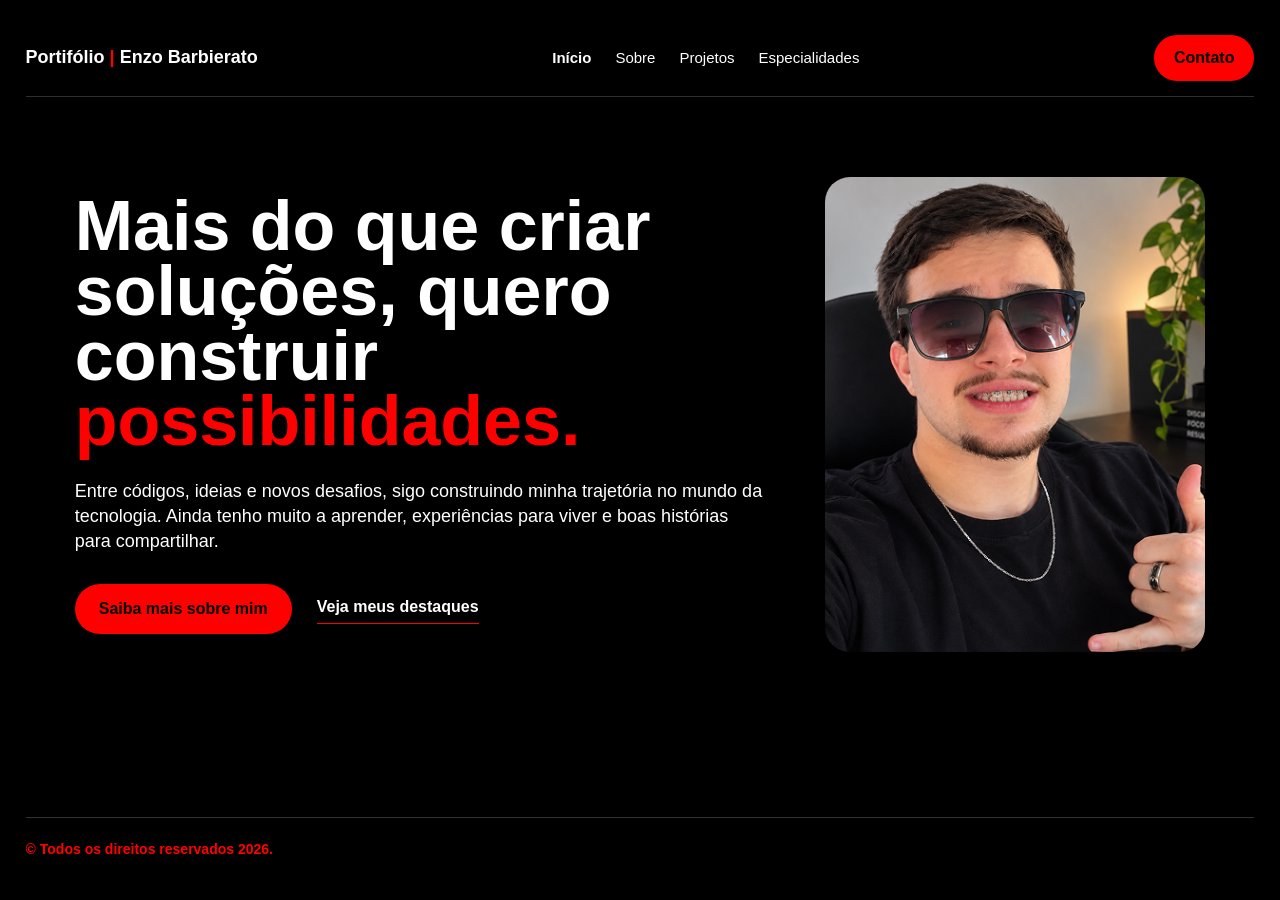
<file: index.html>
<!DOCTYPE html>
<html lang="pt-br">
<head>
    <meta charset="UTF-8">
    <meta name="viewport" content="width=device-width, initial-scale=1.0">
    <link rel="stylesheet" href="/styles/base.css">
    <link rel="stylesheet" href="/styles/index.css">
    <title>Início | Enzo Barbierato</title>
</head>
<body>
    <header class="cabecalho">
        <div class="conteudo-cabecalho">
            <a href="index.html" class = "nome-site">
                Portifólio <span>|</span> Enzo Barbierato
            </a>

            <nav class="menu-principal" aria-label="menu-principal">
                <ul>
                    <li><a href="index.html" aria-current="page">Início</a></li>
                    <li><a href="pages/sobre.html">Sobre</a></li>
                    <li><a href="pages/projetos.html">Projetos</a></li>
                    <li><a href="pages/especialidades.html">Especialidades</a></li>
                </ul>
            </nav>

            <a href="pages/contato.html" class="botao-contato">
                Contato
            </a>
        </div>
    </header>


    <main id="conteudo">
        <section class="inicio">
            <div class="conteudo-inicio">

                <div class="apresentacao">
                    <h1>
                        Mais do que criar soluções,
                        quero construir <span>possibilidades.</span>
                    </h1>

                    <p class="descricao-inicio">
                        Entre códigos, ideias e novos desafios,
                        sigo construindo minha trajetória no
                        mundo da tecnologia. Ainda tenho muito
                        a aprender, experiências para viver e
                        boas histórias para compartilhar.
                    </p>

                    <div class="links-inicio">
                        <a href="pages/sobre.html" class="botao-principal">
                            Saiba mais sobre mim
                        </a>

                        <a href="pages/projetos.html" class="link-projetos">
                            Veja meus destaques
                        </a>
                    </div>
                </div>

                <div class="foto-inicio">
                    <img src="img/foto-topo.png" alt="minha-foto">
                </div>

            </div>
        </section>
    </main>

    <footer class="rodape">
        <div class="conteudo-rodape">
            <p>&copy; Todos os direitos reservados 2026.</p>
        </div>
    </footer>

</body>
</html>
</file>
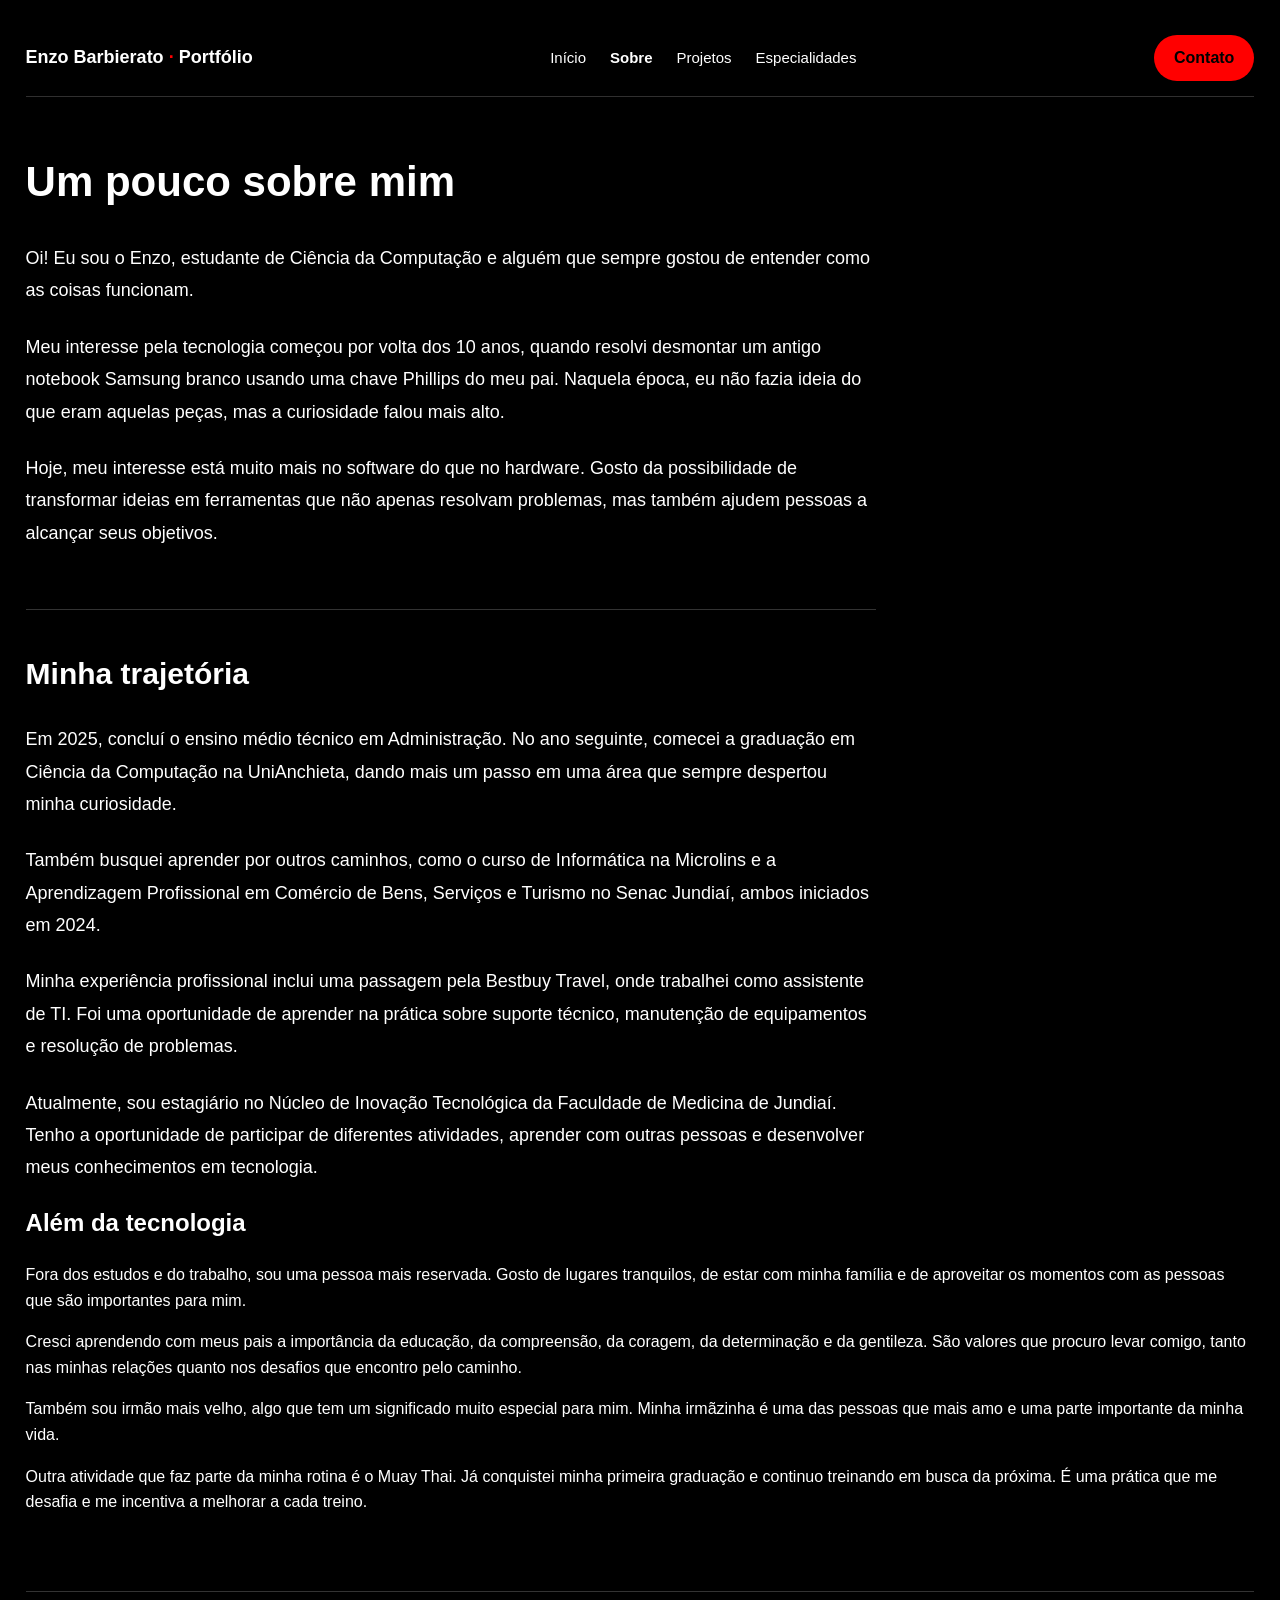
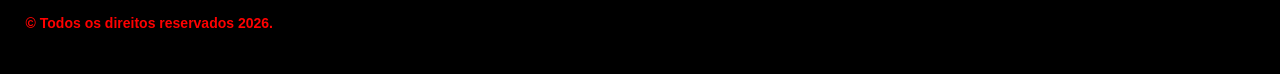
<file: pages/sobre.html>
<!DOCTYPE html>
<html lang="pt-BR">

<head>
    <meta charset="UTF-8">
    <meta name="viewport" content="width=device-width, initial-scale=1.0">
    <meta name="description" content="Conheça um pouco da história e trajetória de Enzo Barbierato.">

    <title>Sobre | Enzo Barbierato</title>

    <link rel="stylesheet" href="/styles/base.css">
    <link rel="stylesheet" href="/styles/sobre.css">
</head>

<body>

    <header class="cabecalho">
        <div class="conteudo-cabecalho">

            <a href="../index.html" class="nome-site">
                Enzo Barbierato <span>·</span> Portfólio
            </a>

            <nav class="menu-principal" aria-label="Menu principal">
                <ul>
                    <li><a href="../index.html">Início</a></li>
                    <li><a href="sobre.html" aria-current="page">Sobre</a></li>
                    <li><a href="projetos.html">Projetos</a></li>
                    <li><a href="especialidades.html">Especialidades</a></li>
                </ul>
            </nav>

            <a href="contato.html" class="botao-contato">
                Contato
            </a>

        </div>
    </header>

    <main>
        <section class="sobre">
            <div class="conteudo-sobre">

                <h1>Um pouco sobre mim</h1>

                <div class="apresentacao-sobre">
                    <p>
                        Oi! Eu sou o Enzo, estudante de Ciência da Computação
                        e alguém que sempre gostou de entender como as coisas
                        funcionam.
                    </p>

                    <p>
                        Meu interesse pela tecnologia começou por volta dos
                        10 anos, quando resolvi desmontar um antigo notebook
                        Samsung branco usando uma chave Phillips do meu pai.
                        Naquela época, eu não fazia ideia do que eram aquelas
                        peças, mas a curiosidade falou mais alto.
                    </p>

                    <p>
                        Hoje, meu interesse está muito mais no software do
                        que no hardware. Gosto da possibilidade de transformar
                        ideias em ferramentas que não apenas resolvam problemas,
                        mas também ajudem pessoas a alcançar seus objetivos.
                    </p>
                </div>
                

                <section class="minha-trajetoria">
                
                    <h2>Minha trajetória</h2>
                
                    <p>
                        Em 2025, concluí o ensino médio técnico em Administração.
                        No ano seguinte, comecei a graduação em Ciência da Computação
                        na UniAnchieta, dando mais um passo em uma área que sempre
                        despertou minha curiosidade.
                    </p>
                
                    <p>
                        Também busquei aprender por outros caminhos, como o curso
                        de Informática na Microlins e a Aprendizagem Profissional
                        em Comércio de Bens, Serviços e Turismo no Senac Jundiaí,
                        ambos iniciados em 2024.
                    </p>
                
                    <p>
                        Minha experiência profissional inclui uma passagem pela
                        Bestbuy Travel, onde trabalhei como assistente de TI.
                        Foi uma oportunidade de aprender na prática sobre suporte
                        técnico, manutenção de equipamentos e resolução de problemas.
                    </p>
                
                    <p>
                        Atualmente, sou estagiário no Núcleo de Inovação Tecnológica
                        da Faculdade de Medicina de Jundiaí. Tenho a oportunidade
                        de participar de diferentes atividades, aprender com outras
                        pessoas e desenvolver meus conhecimentos em tecnologia.
                    </p>
                
                </section>
                
                <section class="alem-da-tecnologia">
                
                    <h2>Além da tecnologia</h2>
                
                    <p>
                        Fora dos estudos e do trabalho, sou uma pessoa mais
                        reservada. Gosto de lugares tranquilos, de estar com
                        minha família e de aproveitar os momentos com as
                        pessoas que são importantes para mim.
                    </p>
                
                    <p>
                        Cresci aprendendo com meus pais a importância da
                        educação, da compreensão, da coragem, da determinação
                        e da gentileza. São valores que procuro levar comigo,
                        tanto nas minhas relações quanto nos desafios que
                        encontro pelo caminho.
                    </p>
                
                    <p>
                        Também sou irmão mais velho, algo que tem um
                        significado muito especial para mim. Minha irmãzinha
                        é uma das pessoas que mais amo e uma parte importante
                        da minha vida.
                    </p>
                
                    <p>
                        Outra atividade que faz parte da minha rotina é o
                        Muay Thai. Já conquistei minha primeira graduação
                        e continuo treinando em busca da próxima. É uma
                        prática que me desafia e me incentiva a melhorar
                        a cada treino.
                    </p>
                
                </section>

            </div>
        </section>
    </main>

    <footer class="rodape">
        <div class="conteudo-rodape">
            <p>
                &copy; Todos os direitos reservados 2026.
            </p>
        </div>
    </footer>

</body>

</html>
</file>
<file: styles/base.css>
:root {
    --cor-fundo: #000000;
    --cor-texto: #ffffff;    
    --cor-destaque: #ff0000;
    --cor-texto-secundario: #990000;
    --cor-elementos-visuais: #302f2f;
}

* {
    box-sizing: border-box;
}

body {
    margin: 0;
    padding: 20px 2%;
    background-color: var(--cor-fundo);
    color: var(--cor-texto);
    font-family: Arial, sans-serif;
    line-height: 1.6;
    min-height: 100vh;
    display: flex;
    flex-direction: column;
    gap: 0;

}

.cabecalho {
    width: 100%;
    padding: 15px 0;
    border-bottom: 1px solid var(--cor-elementos-visuais);
}

.conteudo-cabecalho {
    max-width: 1920px;
    margin: 0 auto;

    display: flex;
    align-items: center;
    justify-content: space-between;
    gap: 30px;
}

.nome-site {
    color: var(--cor-texto);
    text-decoration: none;
    font-size: 18px;
    font-weight: 700;
    white-space: nowrap;
}

.nome-site span {
    color: var(--cor-destaque);
}

.menu-principal ul {
    display: flex;
    align-items: center;
    gap: 24px;

    list-style: none;
    margin: 0;
    padding: 0;
}

.menu-principal a {
    color: var(--cor-texto);
    text-decoration: none;
    font-size: 15px;
    transition: color 0.2s ease;
}

.menu-principal a:hover,
.menu-principal a:focus-visible {
    color: var(--cor-texto);
}

.menu-principal a[aria-current="page"] {
    color: var(--cor-texto);
    font-weight: 700;
}

.botao-contato {
    display: inline-block;
    padding: 10px 20px;

    background-color: var(--cor-destaque);
    color: var(--cor-fundo);

    text-decoration: none;
    font-weight: 700;
    border-radius: 25px;

    white-space: nowrap;
    transition: filter 0.2s ease;
}

.botao-contato:hover {
    filter: brightness(1.1);
}

main {
    flex: 1;
}

.rodape {
    width: 100%;
    padding: 20px 0;
    border-top: 1px solid #333333;
}

.conteudo-rodape {
    max-width: 1920px;
    margin: 0 auto;

    display: flex;
    align-items: center;
    justify-content: space-between;
    gap: 16px;
    flex-wrap: wrap;
}

.conteudo-rodape p {
    margin: 0;
    color: var(--cor-destaque);
    font-size: 14px;
    font-weight: 700;
}
</file>
<file: styles/index.css>
.inicio {
    margin: 0;
    padding: 80px 4%;
}

.conteudo-inicio {
    max-width: 1920px;
    margin: 0 auto;

    display: flex;
    align-items: center;
    justify-content: space-between;
    gap: 60px;
    flex-wrap: wrap;
}

.apresentacao {
    flex: 1 1 600px;
}

.foto-inicio {
    flex: 0 1 380px;
}

.foto-inicio img {
    display: block;
    width: 100%;
    aspect-ratio: 4 / 5;
    object-fit: cover;
    object-position: center top;
    border-radius: 25px;
}

.apresentacao h1 {
    color: var(--cor-texto);
    font-size: 70px;
    font-weight: 700;
    line-height: 65px;
    margin: 0 0 25px;
}

.apresentacao h1 span {
    color: var(--cor-destaque);
}

.descricao-inicio {
    color: var(--cor-texto);
    font-size: 18px;
    line-height: 25px;
    margin-bottom: 30px;
}

.links-inicio {
    display: flex;
    align-items: center;
    gap: 25px;
    flex-wrap: wrap;
}

.botao-principal {
    display: inline-block;
    padding: 12px 24px;

    background-color: var(--cor-destaque);
    color: var(--cor-fundo);

    text-decoration: none;
    font-weight: 700;
    border-radius: 25px;

    transition: filter 0.2s ease;
}

.botao-principal:hover {
    filter: brightness(1.1);
}

.link-projetos {
    color: var(--cor-texto);
    text-decoration: none;
    font-size: 16px;
    font-weight: 600;

    border-bottom: 1px solid var(--cor-destaque);
    padding-bottom: 4px;
}
</file>
<file: styles/sobre.css>
.sobre {
    width: 100%;
    padding: 60px 0;
}

.conteudo-sobre {
    max-width: 1400px;
    margin: 0 auto;
}

.conteudo-sobre h1 {
    color: var(--cor-texto);
    font-size: 42px;
    font-weight: 700;
    line-height: 1.2;
    margin: 0 0 35px;
}

.apresentacao-sobre {
    max-width: 850px;
}

.apresentacao-sobre p {
    color: var(--cor-texto);
    font-size: 18px;
    line-height: 1.8;
    margin: 0 0 24px;
}

.apresentacao-sobre p:last-child {
    margin-bottom: 0;
}

.minha-trajetoria {
    max-width: 850px;
    margin-top: 60px;
    padding-top: 40px;
    border-top: 1px solid #333333;
}

.minha-trajetoria h2 {
    color: var(--cor-texto);
    font-size: 30px;
    font-weight: 700;
    margin: 0 0 25px;
}

.minha-trajetoria p {
    color: var(--cor-texto);
    font-size: 18px;
    line-height: 1.8;
    margin: 0 0 24px;
}

.minha-trajetoria p:last-child {
    margin-bottom: 0;
}
</file>
